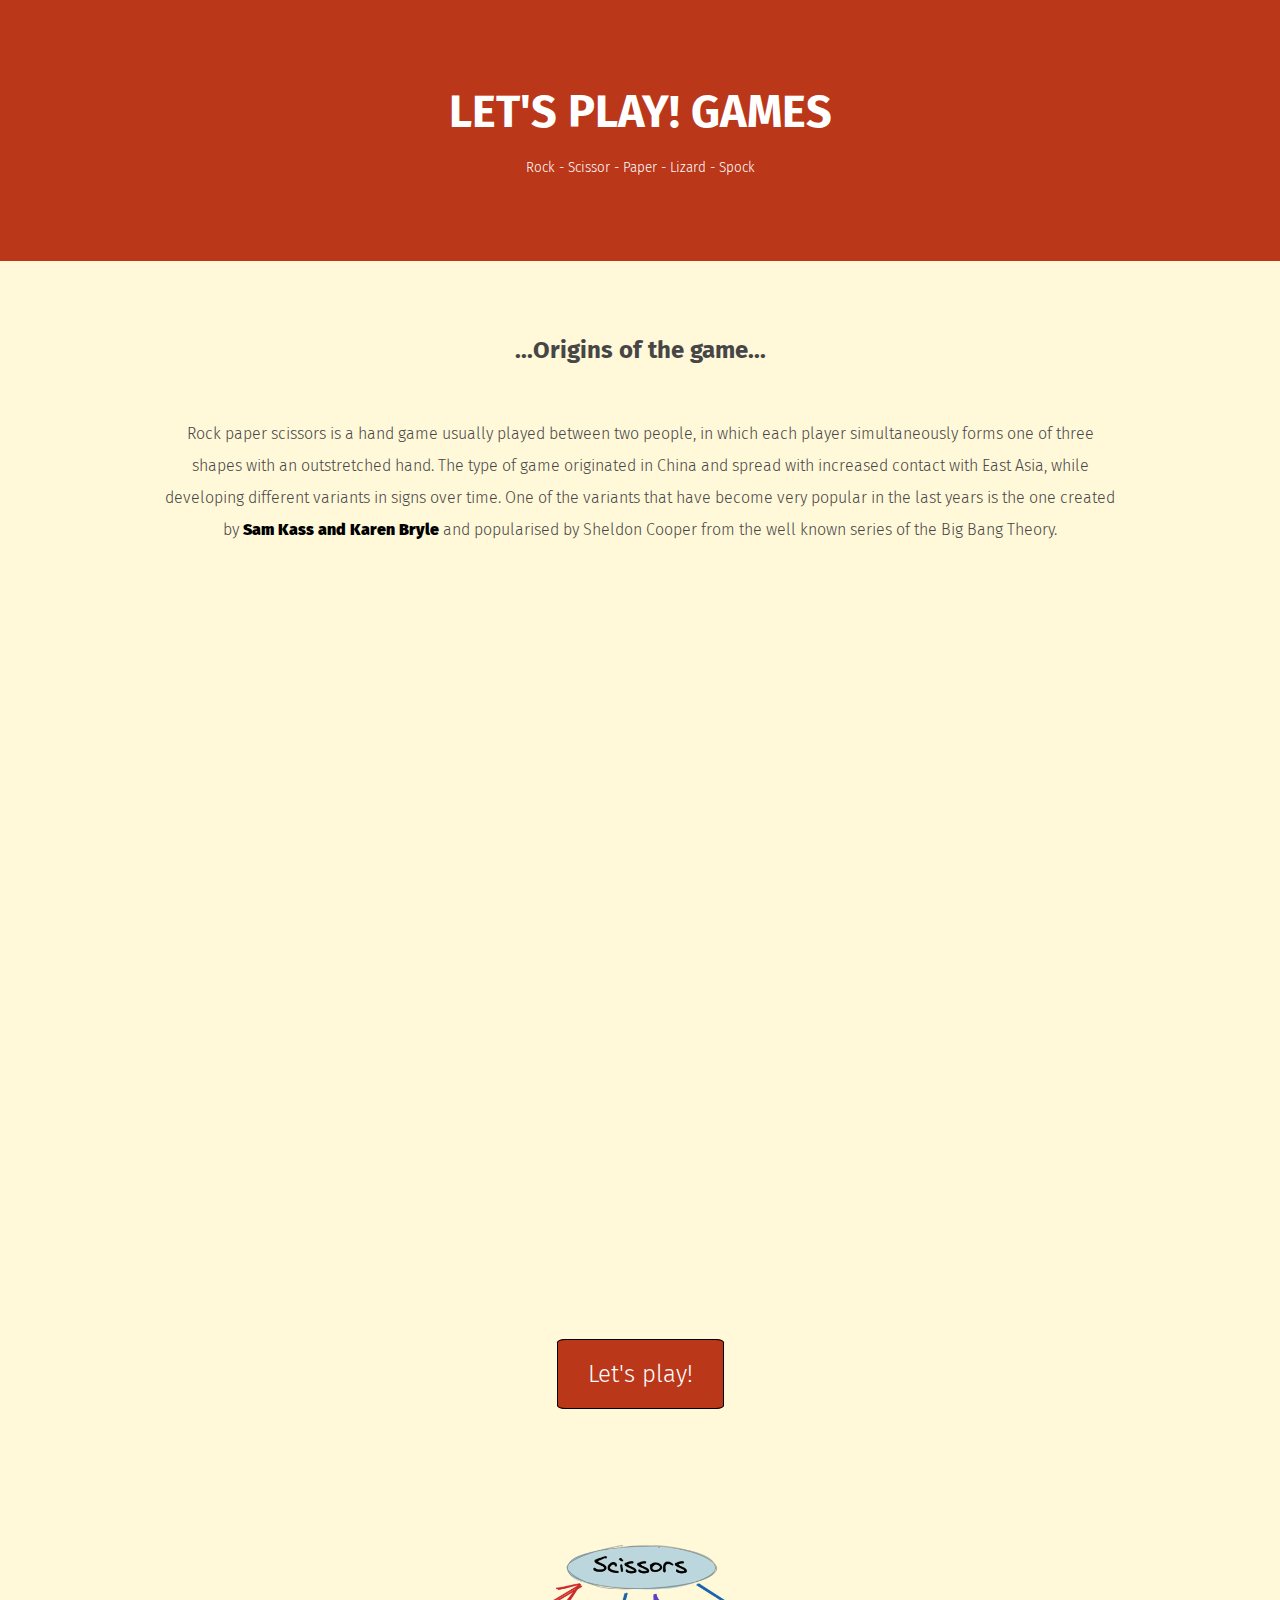
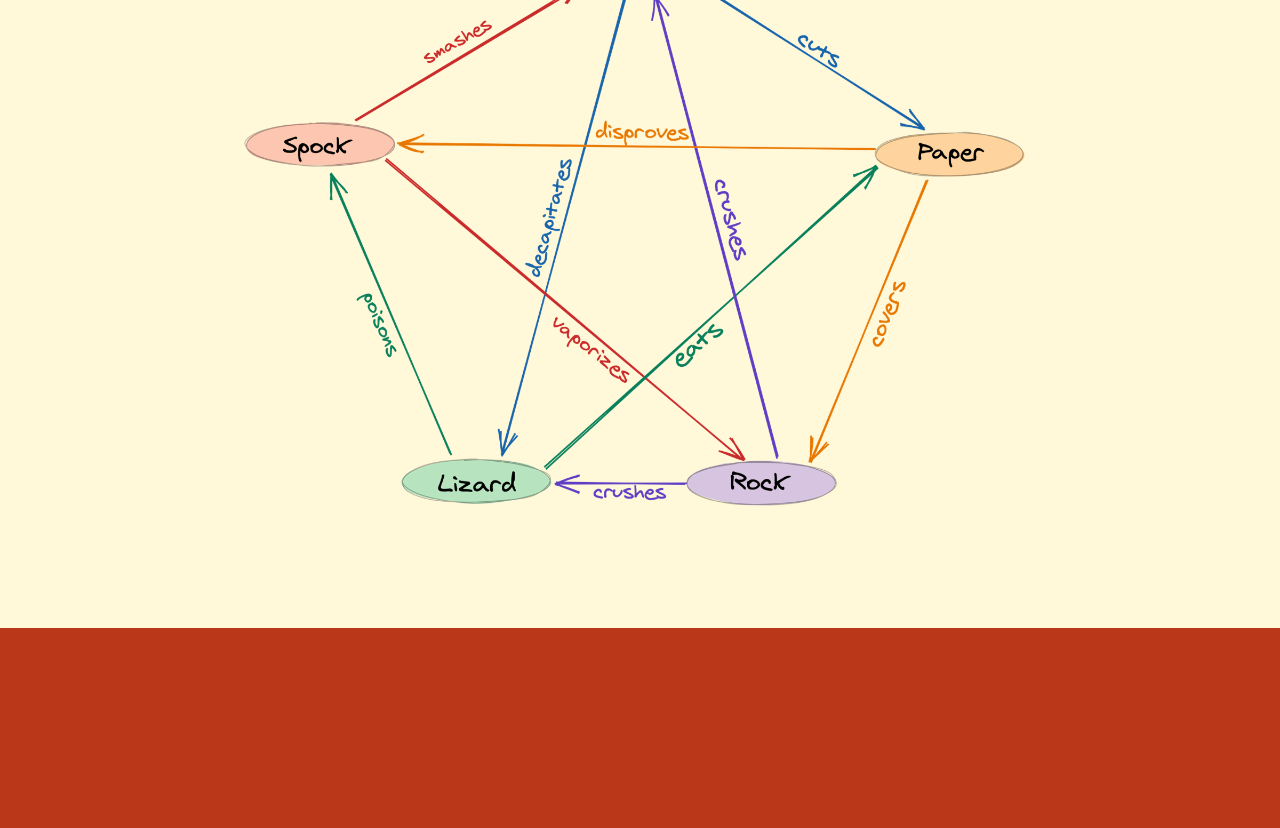
<file: index.html>
<!DOCTYPE html>
<html lang="en">

<head>
    <meta charset="UTF-8">
    <meta http-equiv="X-UA-Compatible" content="IE=edge">
    <meta name="viewport" content="width=device-width, initial-scale=1.0">
    <meta name="description"
        content="Game based on the Big Bang Theroy's version of Rock, paper, scissor, rock, lizard, spock">
    <meta name="keywords" content="game, rock, paper, scissor, rock, lizard, spock, fun">
    <link rel="stylesheet" href="https://use.fontawesome.com/releases/v5.15.3/css/all.css"
        integrity="sha384-SZXxX4whJ79/gErwcOYf+zWLeJdY/qpuqC4cAa9rOGUstPomtqpuNWT9wdPEn2fk" crossorigin="anonymous">
    <link rel="stylesheet" href="assets/css/style.css">
    <title>Rock, Paper, Scissor</title>
</head>

<body>
    <div id="main-container">
        <div class="header">
            <div class="title">
                <a href="index.html">
                    <h1>LET'S PLAY! GAMES</h1>
                </a>
            </div>
            <p>Rock - Scissor - Paper - Lizard - Spock</p>
        </div>
        <div class="origins-rules-area">
            <div class="origins-area">
                <h2>...Origins of the game...</h2>
                <br>
                <p>
                    Rock paper scissors is a hand game usually played between two people, in which each player
                    simultaneously forms one of three shapes with an outstretched hand. The type of game originated in
                    China and spread with increased contact with East Asia, while developing different variants in signs
                    over time. One of the variants that have become very popular in the last years is the one created by
                    <a id="creators-link" href="http://www.samkass.com/theories/RPSSL.html" target="_blank">Sam Kass and
                        Karen Bryle</a> and popularised
                    by Sheldon Cooper from the well known series of the Big Bang Theory.
                </p>
                <br>
                <div id="video">
                    <iframe src="https://www.youtube.com/embed/0-KMH02Mauk" title="YouTube video player"
                        allow="accelerometer; autoplay; clipboard-write; encrypted-media; gyroscope; picture-in-picture"
                        allowfullscreen></iframe>
                </div>
            </div>
            <div class="rules-area">
                <div>
                    <a class="play-btn" href="game.html">Let's play!</a>
                </div>
                <img src="assets/images/rules-diagram.webp" alt="Rules of the game: Scissors cuts Paper,
            Paper covers Rock,
            Rock crushes Lizard,
            Lizard poisons Spock,
            Spock smashes Scissors,
            Scissors decapitates Lizard,
            Lizard eats Paper,
            Paper disproves Spock,
            Spock vaporizes Rock,
            (and as it always has) Rock crushes Scissors.">
            </div>
        </div>
        <div class="footer">
            <a class="social-media" href="https://www.facebook.com" target="_blank"><i
                    class="fab fa-facebook-f"></i></a>
            <a class="social-media" href="https://www.twitter.com" target="_blank"><i class="fab fa-twitter"></i></a>
            <a class="social-media" href="https://www.youtube.com/" target="_blank"><i class="fab fa-youtube"></i></a>
        </div>
    </div>
    <script src="assets/js/script.js"></script>
</body>

</html>
</file>
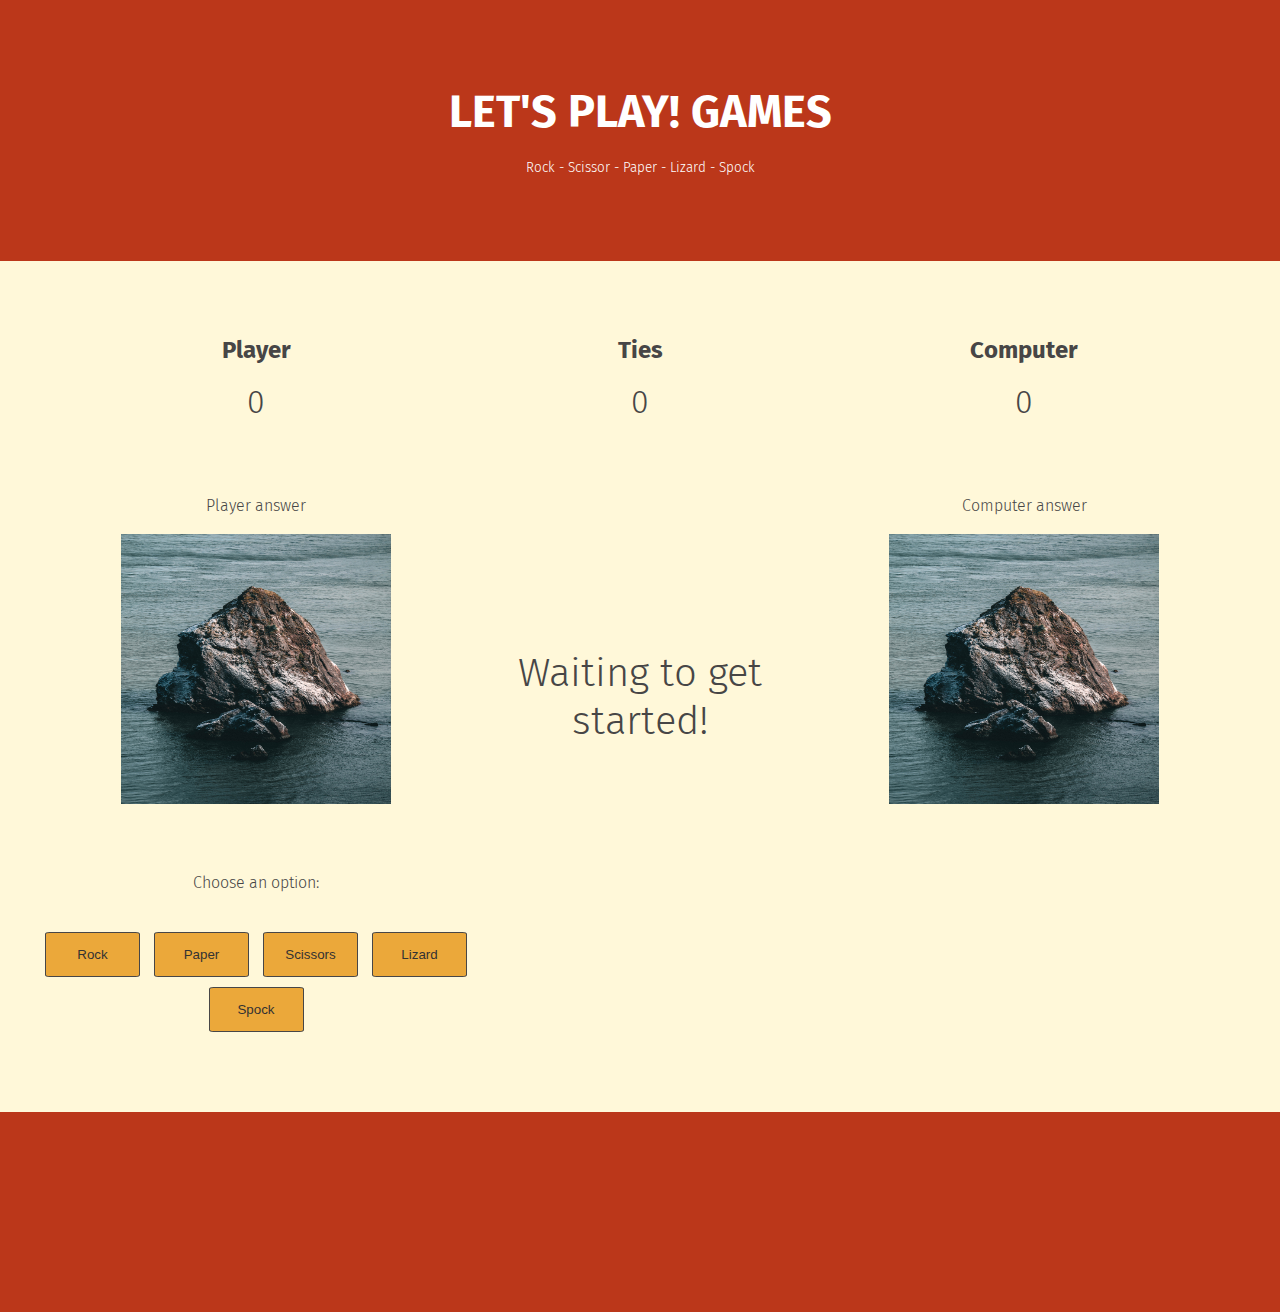
<file: game.html>
<!DOCTYPE html>
<html lang="en">

<head>
    <meta charset="UTF-8">
    <meta http-equiv="X-UA-Compatible" content="IE=edge">
    <meta name="viewport" content="width=device-width, initial-scale=1.0">
    <meta name="description"
        content="Game based on the Big Bang Theroy's version of Rock, paper, scissor, rock, lizard, spock">
    <meta name="keywords" content="game, rock, paper, scissor, rock, lizard, spock, fun">
    <link rel="stylesheet" href="https://use.fontawesome.com/releases/v5.15.3/css/all.css"
        integrity="sha384-SZXxX4whJ79/gErwcOYf+zWLeJdY/qpuqC4cAa9rOGUstPomtqpuNWT9wdPEn2fk" crossorigin="anonymous">
    <link rel="stylesheet" href="assets/css/style.css">
    <title>Rock, Paper, Scissor</title>
</head>

<body>
    <div>
        <div class="header">
            <div class="title">
                <a href="index.html">
                    <h1>LET'S PLAY! GAMES</h1>
                </a>
            </div>
            <p>Rock - Scissor - Paper - Lizard - Spock</p>
        </div>
        <div class="score-area">
            <div class="score">
                <div id="player-score">
                    <h2>Player</h2>
                    <br>
                    <p id="p-score">0</p>
                </div>
                <div id="tie-score">
                    <h2>Ties</h2>
                    <br>
                    <p id="t-score">0</p>
                </div>
                <div id="computer-score">
                    <h2>Computer</h2>
                    <br>
                    <p id="c-score">0</p>
                </div>
            </div>
        </div>
        <div class="play-area">
            <div class="answer-box">
                <p><span class="player-answer">Player answer</span>
                    <p>
                        <br>
                        <img class="player-answer-img" src="assets/images/rock.jpg" alt="rock image">
            </div>
            <div class="outcome-box">
                <p id="outcome-reaction">Waiting to get started!</p>
            </div>
            <div class="answer-box">
                <p><span class="computer-answer">Computer answer</span></p>
                <br>
                <img class="computer-answer-img" src="assets/images/rock.jpg" alt="rock image">
            </div>
        </div>
        <div class="answer-area">
            <div class="btn-area">
                <p>Choose an option:</p>
                <button class="btn" id="rock">Rock</button>
                <button class="btn" id="paper">Paper</button>
                <button class="btn" id="scissors">Scissors</button>
                <button class="btn" id="lizard">Lizard</button>
                <button class="btn" id="spock">Spock</button>
            </div>
            <div class="empty1"></div>
            <div class="empty2"></div>
        </div>
        <div class="footer">
            <div class="social-media">
                <a href="https://www.facebook.com" target="_blank"><i class="fab fa-facebook-f"></i></a>
            </div>
            <div class="social-media">
                <a href="https://www.twitter.com" target="_blank"><i class="fab fa-twitter"></i></a>
            </div>
            <div class="social-media">
                <a href="https://www.youtube.com/" target="_blank"><i class="fab fa-youtube"></i></a>
            </div>
    </div>
    </div>
    <script src="assets/js/script.js"></script>
</body>

</html>
</file>
<file: assets/css/style.css>
/* --------- Font import --------- */

@import url('https://fonts.googleapis.com/css2?family=Fira+Sans&family=Ubuntu:wght@500&display=swap');

/* --------- general HTML set up --------- */

* {
    margin: 0;
    padding: 0;
    border: 0;
}

body {
    font-family: Fira Sans, sans-serif;
    font-weight: 300;
    border: none;
    text-align: center;
    color: rgb(71, 70, 70);
}

h1 h2 {
    font-family: Ubuntu, sans-serif;
    text-align: center;
}

/* --------- flex --------- */

#main-container {
    display: flex;
    flex-direction: column;
}

/* --------- header --------- */

.header {
    background-color: #BB371A;
    color: white;
    width: 100%;
    height: fit-content;
    padding: 75px 0px;
    margin: auto;
}

.header p {
    padding: 10px 0px;
    font-size: 1.5vh;
}

.header h1 {
    padding: 10px 0px;
    font-size: 5vh;
}

.header a {
    text-decoration: none;
    color: inherit;
}

.title {
    width: fit-content;
    height: fit-content;
    margin: auto;
}

.title:hover {
    border-bottom: solid 3px white;
}

/* --------- score area --------- */

.score-area {
    background-color: #FFF8D9;
    width: 100%;
    height: fit-content;
    padding: 75px 0px;
}

.score {
    width: 100%;
    height: fit-content;
    display: flex;
}

.score p {
    font-size: 200%;
}

#player-score {
    width: 40%;
    height: fit-content;
}

#computer-score {
    width: 40%;
    height: fit-content;
}

#score-area p {
    padding-top: 20px;
    font-size: 2vh;
}

#tie-score {
    width: 20%;
    height: fit-content;
}

/* --------- play area --------- */

.play-area {
    background-color: #FFF8D9;
    width: 100%;
    height: fit-content;
    display: flex;
}

.play-area div {
    margin: auto;

}

.play-area img {
    width: 30vh;
    height: 30vh;
}

.computer-answer {
    width: 40%;
    height: fit-content;
}

.player-answer {
    width: 40%;
    height: fit-content;
}

.outcome-box {
    width: 20%;
    height: fit-content;
    padding-top: 10vh;
}

.outcome-box p {
    font-size: 1.5vh;
}

.answer-box {
    width: 40%;
    height: fit-content;
}

#outcome-reaction {
    font-size: 250%;
}

/* --------- answer area --------- */

.answer-area {
    background-color: #FFF8D9;
    width: 100%;
    height: 30%;
    display: flex;
    flex-wrap: wrap;
    padding: 65px 0px 75px;
    text-align: center;
}

.btn-area {
    width: 40%;
    height: fit-content;
}

.btn-area p {
    padding: 0px 0px 35px;
}

.empty2 {
    width: 40%;
    height: fit-content;
}

.empty1 {
    width: 20%;
    height: fit-content;
}

.btn {
    width: 95px;
    height: 45px;
    background-color: #EBA83A;
    margin: 5px;
    border: solid 1px rgb(71, 70, 70);
    color: rgb(51, 50, 50);
    border-radius: 5%;
}

/* --------- origins and rules area --------- */

.origins-rules-area {
    background-color: #FFF8D9;
    width: 100%;
    height: fit-content;
    display: flex;
    flex-direction: column;
}

.rules-area {
    width: 100%;
    height: fit-content;
    padding: 75px 0px 35px;
}

.rules-area img {
    width: 80%;
    height: 80%;
    padding: 75px 0px 75px;
    margin: auto;
}

.rules-area div {
    margin-bottom: 75px;
}

.origins-area {
    width: 100%;
    height: auto;
    padding: 75px 0px 0px;
}

#video {
    position: relative;
    overflow: hidden;
    width: 100%;
    padding-top: 56.25%;
}

.origins-area iframe {
    position: absolute;
    top: 0;
    left: 0;
    bottom: 0;
    right: 0;
    width: 70%;
    height: 70%;
    padding: 75px 0px 35px;
    margin: auto;
}

.origins-area p {
    width: 75%;
    height: fit-content;
    margin: auto;
    line-height: 200%;
    padding-top: 35px;
}

#creators-link {
    text-decoration: none;
    font-weight: 900;
    color: black;
}

#creators-link:hover {
    border-bottom: solid 1px black;
}

.play-btn {
    background-color: #BA371A;
    color: white;
    font-size: 150%;
    border-radius: 5%;
    padding: 20px 30px;
    text-decoration: none;
    border: black 1px solid;
}

.play-btn:hover {
    background-color: #F4856C;
}

/* --------- footer --------- */

.footer {
    background-color: #BB371A;
    width: 100%;
    height: 200px;
    color: white;
    display: flex;
}

.social-media {
    width: 20%;
    height: fit-content;
    padding: 35px;
    margin: auto;
}

.social-media i {
    font-size: 230%;
    color: white;
}

/* Media queries for medium screens between 900px and 700px */

@media (max-width: 900px) and (min-width: 700px) {
    body {
        font-size: 70%;
    }

    .play-area {
        background-color: #FFF8D9;
        width: 100%;
        height: fit-content;
        display: flex;
    }

    .play-area img {
        width: 220px;
        height: 220px;
    }

    .computer-answer {
        width: 40%;
        height: fit-content;
    }

    .player-answer {
        width: 40%;
        height: fit-content;
    }

    .outcome-box {
        width: 20%;
        height: fit-content;
        padding-top: 10vh;
    }

    #outcome-reaction {
        font-size: 250%;
    }

    .btn-area p {
        font-size: 130%;
    }
}

/* Media queries for medium to bigger screens */

@media (max-width: 1200px) and (min-width: 900px) {
    body {
        font-size: 90%;
    }

    .play-area {
        background-color: #FFF8D9;
        width: 100%;
        height: fit-content;
        display: flex;
    }

    .play-area img {
        width: 300px;
        height: 300px;
    }

    .computer-answer {
        width: 40%;
        height: fit-content;
    }

    .player-answer {
        width: 40%;
        height: fit-content;
    }

    .outcome-box {
        width: 20%;
        height: fit-content;
        padding-top: 10vh;
    }

    #outcome-reaction {
        font-size: 250%;
    }

    .btn-area p {
        font-size: 130%;
    }

}

/* Media queries for screens smaller than 700px */

@media (max-width: 700px) and (min-width: 300px) {
    body {
        font-size: 90%;
    }

    .play-area {
        background-color: #FFF8D9;
        width: 100%;
        height: fit-content;
        display: flex;
        flex-direction: column-reverse;
    }

    .play-area img {
        width: 220px;
        height: 220px;
    }

    .computer-answer {
        width: 40%;
        height: fit-content;
    }

    .player-answer {
        width: 40%;
        height: fit-content;
    }

    .outcome-box {
        width: 100%;
        height: fit-content;
        padding-top: 10vh;
    }

    #outcome-reaction {
        font-size: 250%;
        padding-bottom: 35px;
        text-align: center;
    }

    .answer-box {
        width: 100%;
        height: fit-content;
    }

    .btn-area p {
        font-size: 130%;
    }

    .score {
        font-size: 80%;
    }

    .header p {
        font-size: 110%;
    }

    .btn-area {
        width: 100%;
        height: fit-content;
    }
}
</file>
